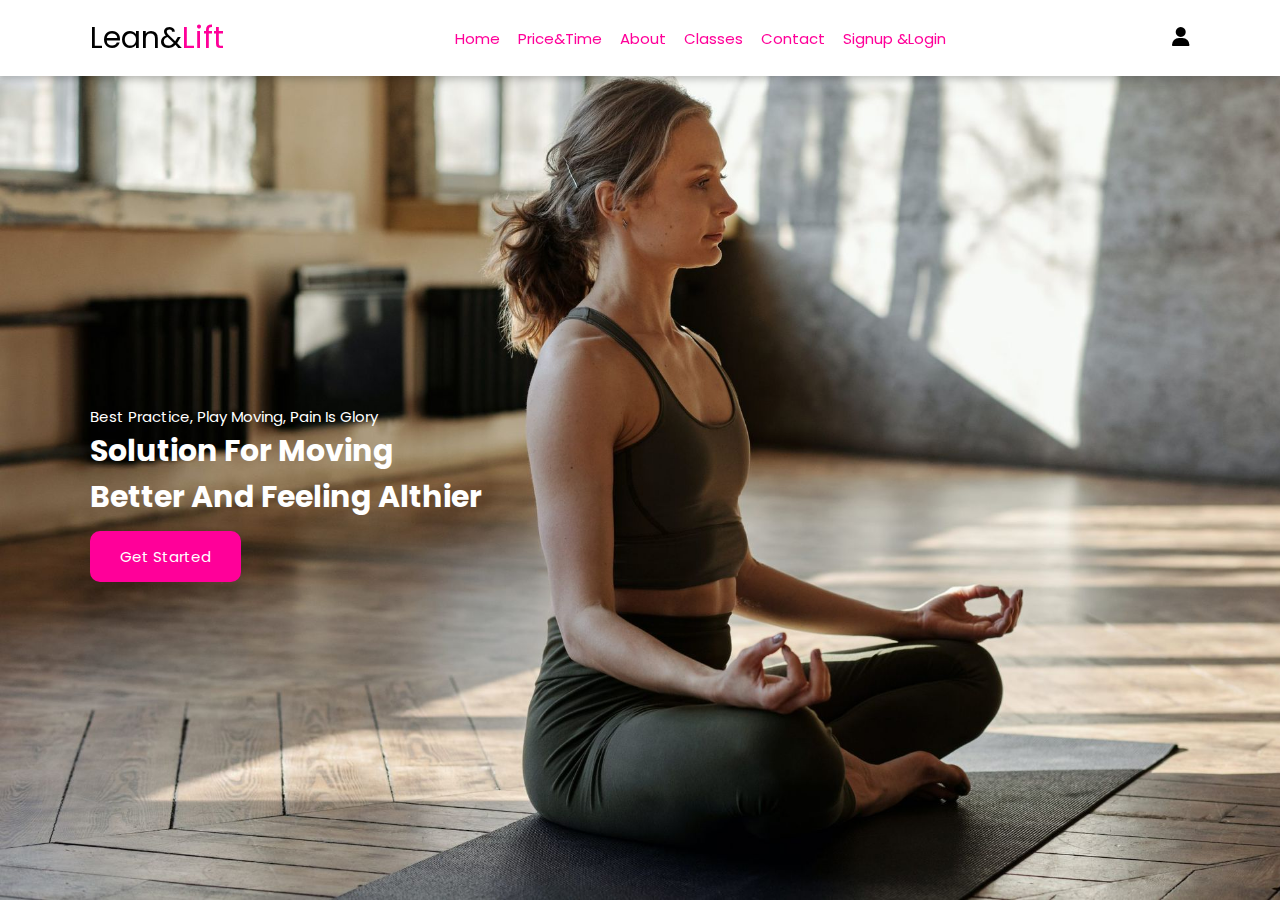
<file: index.html>
<!DOCTYPE html>
<html lang="en">

<head>
    <meta charset="UTF-8">
    <meta http-equiv="X-UA-Compatible" content="IE=edge"/>
    <meta name="viewport" content="width=device-width, initial-scale=1.0"/>
    <title>Document</title>
    <!--CSS Link-->
    <link rel="stylesheet" href="style5.css"/>
    <!--font awesome link-->
    <link rel="stylesheet" href="https://cdnjs.cloudflare.com/ajax/libs/font-awesome/6.5.1/css/all.min.css">
</head>
<body>
    <header class="header">
        <a href="" id="logo">Lean&<span>Lift</span></a>
   <!-------------Navbar----------->
        <nav class="navbar">
            <a href="" id="logo2">Lean&<span>Lift</span></a>
            <a href="index.html">Home</a>
            <a href="Price.html">Price&Time</a>
            <a href="About1.html">About</a>
            <a href="Classes.html">Classes</a>
            <a href="Contact.html">Contact</a>
            <a href="Sign &login.html">Signup &Login</a> 
        </nav>
        <div class="icons">
            <div id="search-form" class="fa-solid fa-user"></div>
            <div id="menu-bars" class="fas fa-bars"></div>

            <div class="form-search">
                <input type="search" placeholder="Search Here">
            </div>
        </div>
    </header>

    <!-- Background image -->

     <section class="background-imgaee">
      

        <div class="background-content">
            <p>Best Practice, play moving, pain is glory</p>
            <h2>Solution for moving
            <br>better and feeling Althier</h2>
           
            <a href="Sign &login.html">Get started</a>
        </div>
    </section>









    <script src="scriptt.js"></script>

</body>
</html>
</file>
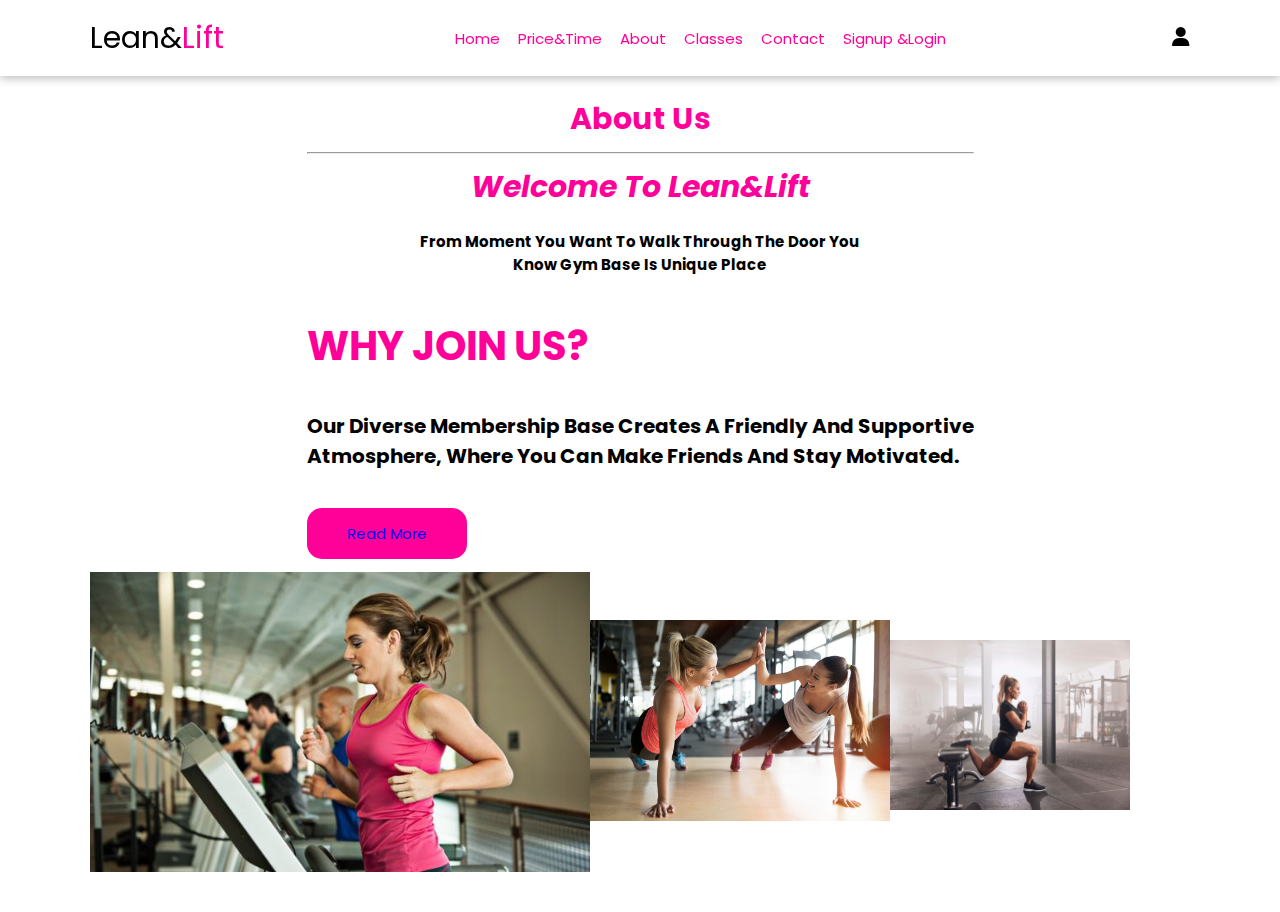
<file: About1.html>
<!DOCTYPE html>
<html lang="en">

<head>
    <meta charset="UTF-8">
    <meta http-equiv="X-UA-Compatible" content="IE=edge"/>
    <meta name="viewport" content="width=device-width, initial-scale=1.0"/>
    <title>Document</title>
    <!--CSS Link-->
    <link rel="stylesheet" href="style5.css"/>
    <!--font awesome link-->
    <link rel="stylesheet" href="https://cdnjs.cloudflare.com/ajax/libs/font-awesome/6.5.1/css/all.min.css">
</head>
<body style="overflow: scroll;">
    <header class="header">
        <a href="" id="logo">Lean&<span>Lift</span></a>

        <nav class="navbar">
            <a href="" id="logo2">Lean&<span>Lift</span></a>
            <a href="index.html">Home</a>
            <a href="Price.html">Price&Time</a>
            <a href="About1.html">About</a>
            <a href="Classes.html">Classes</a>
            <a href="Contact.html">Contact</a>
            <a href="Sign &login.html">Signup &Login</a>
        </nav>
        <div class="icons">
            <div id="search-form" class="fa-solid fa-user"></div>
            <div id="menu-bars" class="fas fa-bars"></div>

            <div class="form-search">
                <input type="search" placeholder="Search Here">
            </div>
        </div>
    </header>
    <!---------------About Us---------------->
    <div class="about1-us-main">
        <h1><br    >
            About Us</h1>

        <div class="main-about1">
            <div class="Inner-about1">
            <div class="inner-content">
           <hr><i> <h1><span>Welcome to Lean&</span><span>Lift</span></h1></i>
           <h1> <p class="unique">From moment you want to walk through the door you<br>
            know gym base is unique place</p></h1>
            <h2><p class="Lorem">WHY JOIN US?
                <br><p class="Join-us"> Our diverse membership base creates a friendly and supportive
                    <br>atmosphere, where you can make friends and stay motivated.
            </p></h2>

            <a href="#">Read More</a>
            </div>
        </div>
        <div class="Inner-about1 imgcontent">
            <img class="firstimg" src="Images/About/Gym2.jpeg" alt="" width="50%" height="90%">
        
            <div class="only-images">
            <img src="Images/About/Gym3.jpeg" alt="" width="50%" height="75%">
            <img src="Images/About/Gym1.jpeg" alt="" width="240px" height="170vh" valign="center"
             style="position: absolute; top: 630px;">
            </div>
            </div>
        </div>
    </div>
    <script src="scriptt.js"></script>
    </body>
    </html>
</file>
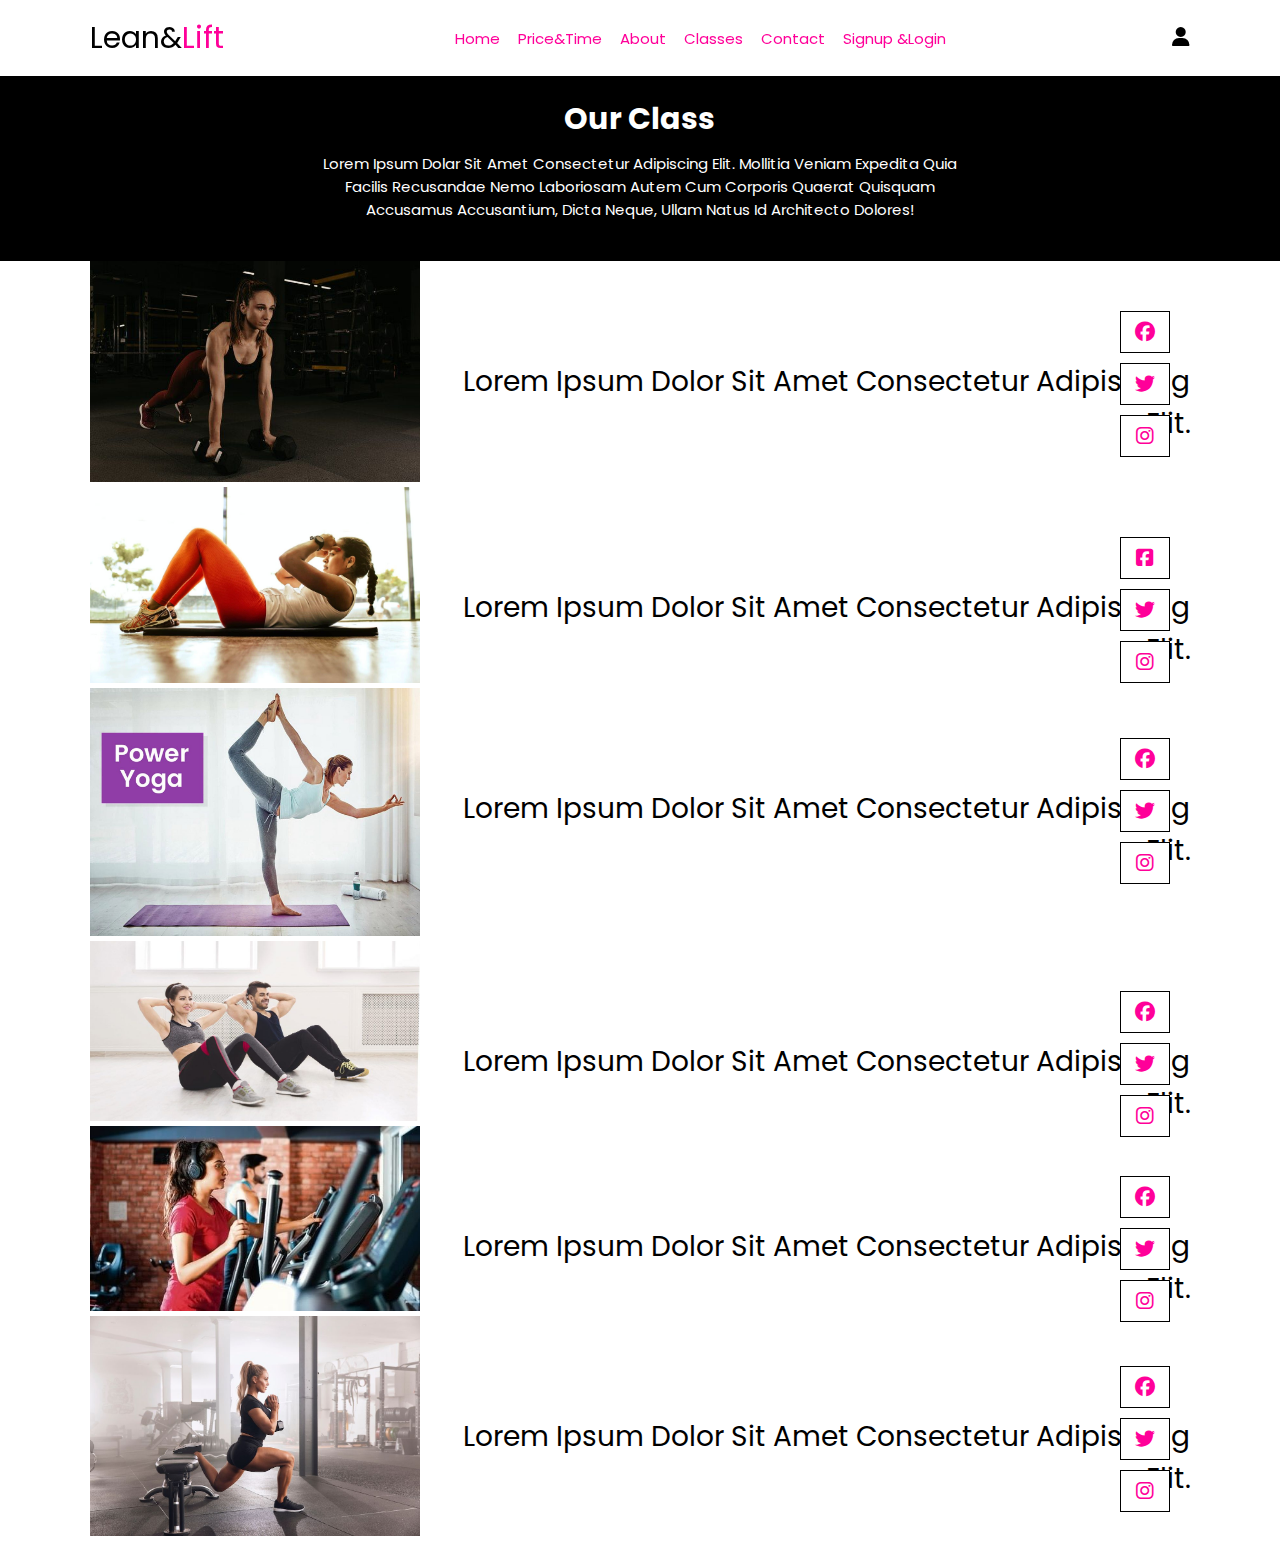
<file: Classes.html>
<!DOCTYPE html>
<html lang="en">

<head>
    <meta charset="UTF-8">
    <meta http-equiv="X-UA-Compatible" content="IE=edge"/>
    <meta name="viewport" content="width=device-width, initial-scale=1.0"/>
    <title>Document</title>
    <!--CSS Link-->
    <link rel="stylesheet" href="style5.css"/>
    <!--font awesome link-->
    <link rel="stylesheet" href="https://cdnjs.cloudflare.com/ajax/libs/font-awesome/6.5.1/css/all.min.css">
</head>
<body>
    <header class="header">
        <a href="" id="logo">Lean&<span>Lift</span></a>

        <nav class="navbar">
            <a href="" id="logo2">Lean&<span>Lift</span></a>
            <a href="index.html">Home</a>
            <a href="Price.html">Price&Time</a>
            <a href="About1.html">About</a>
            <a href="Classes.html">Classes</a>
            <a href="Contact.html">Contact</a>
            <a href="Sign &login.html">Signup &Login</a>
        </nav>
        <div class="icons">
            <div id="search-form" class="fa-solid fa-user"></div>
            <div id="menu-bars" class="fas fa-bars"></div>

            <div class="form-search">
                <input type="search" placeholder="Search Here">
            </div>
        </div>
    </header>
    <!----------------Classes Starts---------------->

    <div class="our-class">

        <div class="class-main-content">
            <h1>
                <br>Our Class
            </h1>
            
        <p>Lorem Ipsum dolar Sit Amet Consectetur Adipiscing Elit. Mollitia Veniam Expedita Quia Facilis Recusandae
             Nemo Laboriosam Autem Cum Corporis Quaerat Quisquam 
            Accusamus Accusantium, Dicta Neque, Ullam Natus Id Architecto Dolores!</p>
        </p> 
     </div> 
     </div>

     <div class="our-class-gallery">

        <div class="main-gallery">

            <div class="inner-galler">
            <img src="Images/classes/Gym24.jpeg" alt="">
            <p style="text-align: right;">Lorem Ipsum dolor sit amet consectetur adipisicing elit.</p>
            <div class="gallery-icons">
            <a class="fab fa-facebook"></a>
            <a class="fab fa-twitter"></a>
            <a class="fab fa-instagram"></a>
            </div>
            
            
            
            

          <div class="inner-galler">
            <img src="Images/classes/Gym16.jpeg" alt="">
            <p style="text-align: right;">Lorem Ipsum dolor sit amet consectetur adipisicing elit.</p>
            <div class="gallery-icons">
            <a class="fab fa-facebook-square"></a>
             <a class="fab fa-twitter"></a>
             <a class="fab fa-instagram"></a>
              </div>

         <div class="inner-galler">
            <img src="Images/classes/Gym17.jpeg" alt="">
            <p style="text-align: right;">Lorem Ipsum dolor sit amet consectetur adipisicing elit.</p>
             <div class="gallery-icons">
                  <a class="fab fa-facebook"></a>
                  <a class="fab fa-twitter"></a>
                  <a class="fab fa-instagram"></a>
                    </div>

         <div class="inner-galler">
            <img src="Images/classes/Gym8.jpeg" alt="">
            <p style="text-align: right;">Lorem Ipsum dolor sit amet consectetur adipisicing elit.</p>
             <div class="gallery-icons">
                  <a class="fab fa-facebook"></a>
                  <a class="fab fa-twitter"></a>
                  <a class="fab fa-instagram"></a>
                            </div>

         <div class="inner-galler">
            <img src="Images/classes/Gym21.jpeg" alt="">
            <p style="text-align: right;">Lorem Ipsum dolor sit amet consectetur adipisicing elit.</p>
            <div class="gallery-icons">
                  <a class="fab fa-facebook"></a>
                  <a class="fab fa-twitter"></a>
                  <a class="fab fa-instagram"></a>
                     </div>                 
               
         <div class="inner-galler">
              <img src="Images/classes/Gym10.jpeg" alt="">
              <p style="text-align: right;">Lorem Ipsum dolor sit amet consectetur adipisicing elit.</p>
              <div class="gallery-icons">
                  <a class="fab fa-facebook"></a>
                  <a class="fab fa-twitter"></a>
                  <a class="fab fa-instagram"></a>
                      </div>
                      </div>
                      </div>
                    </div>
          </div>
        </div>
         </div> 
     </div>

        
    </div>
    <script src="scriptt.js"></script>
    </body>
    </html>
</file>
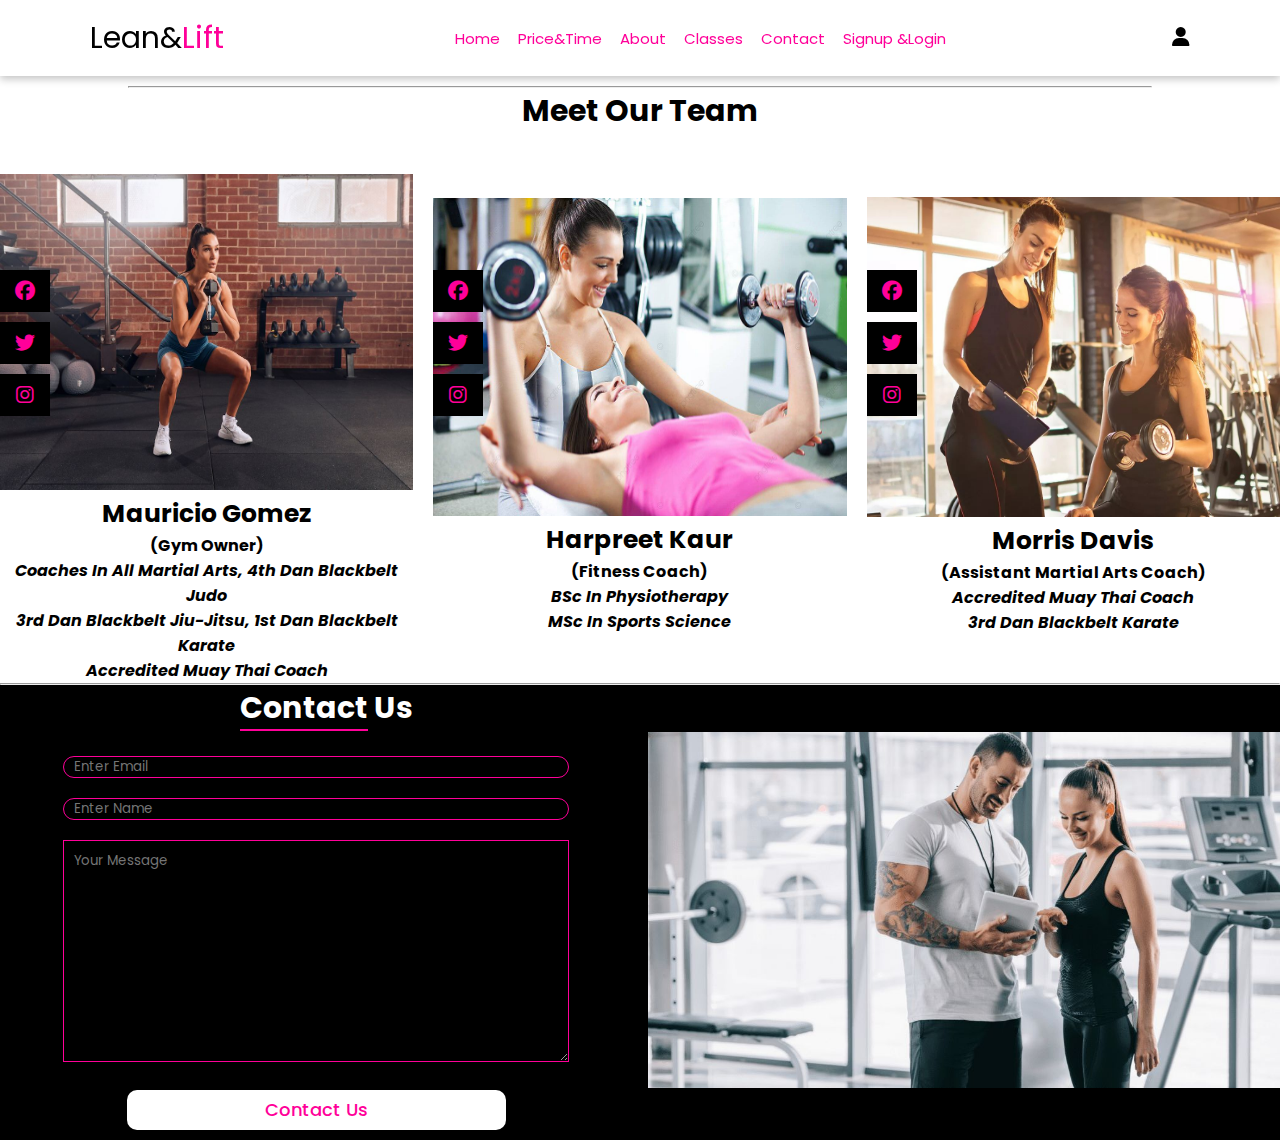
<file: Contact.html>
<!DOCTYPE html>
<html lang="en">

<head>
    <meta charset="UTF-8">
    <meta http-equiv="X-UA-Compatible" content="IE=edge"/>
    <meta name="viewport" content="width=device-width, initial-scale=1.0"/>
    <title>Document</title>
    <!--CSS Link-->
    <link rel="stylesheet" href="style5.css"/>
    <!--font awesome link-->
    <link rel="stylesheet" href="https://cdnjs.cloudflare.com/ajax/libs/font-awesome/6.5.1/css/all.min.css">
</head>
<body>
    <header class="header">
        <a href="" id="logo">Lean&<span>Lift</span></a>

        <nav class="navbar">
            <a href="" id="logo2">Lean&<span>Lift</span></a>
            <a href="index.html">Home</a>
            <a href="Price.html">Price&Time</a>
            <a href="About1.html">About</a>
            <a href="Classes.html">Classes</a>
            <a href="Contact.html">Contact</a>
            <a href="Sign &login.html">Signup &Login</a>
        </nav>
        <div class="icons">
            <div id="search-form" class="fa-solid fa-user"></div>
            <div id="menu-bars" class="fas fa-bars"></div>

            <div class="form-search">
                <input type="search" placeholder="Search Here">
            </div>
        </div>
    </header>

    <!--------------------Meet our team--------------------->
    <div class="our-team">
        <h1>
            <br><hr><u><pre>Meet Our Team</h1></div><u></pre>

        <div class="main-our-team">

            <div class="inner-team">
                <img src="Images/Contact/Gym12.jpeg" alt="" height="316px">
                <div class="team-icons">
                    <a class="fab fa-facebook"></a>
                    <a class="fab fa-twitter"></a>
                    <a class="fab fa-instagram"></a>
                     </div>
                    <h2>Mauricio Gomez</h2><h3>(Gym Owner)
                   <br><i> <h3>Coaches in all martial arts,
                        4th Dan Blackbelt judo 
                        <br>3rd Dan Blackbelt jiu-jitsu, 1st Dan blackbelt karate
                        <br>Accredited Muay Thai coach</i>
                    </h3>
             </div>

            <div class="inner-team">
                <img src="Images/Contact/Gym15.jpeg" alt="" height="318px">
                <div class="team-icons">
                    <a class="fab fa-facebook"></a>
                    <a class="fab fa-twitter"></a>
                    <a class="fab fa-instagram"></a></div>
                    <h2>Harpreet Kaur</h2>
                  <h3>(fitness coach)</b>
                    <br><i> BSc in Physiotherapy
                        <br>MSc in Sports science
                    <br><pre>         </pre> </h3></i>
             </div> 

             <div class="inner-team">
                <img src="Images/Contact/Gym14.jpeg" alt="" height="320px">
                <div class="team-icons">
                    <a class="fab fa-facebook"></a>
                    <a class="fab fa-twitter"></a>
                    <a class="fab fa-instagram"></a></div>
                    <h2>Morris Davis</h2>
                    <h3>(assistant martial arts coach)
                        <br><i>Accredited Muay Thai coach
                        <br> 3rd Dan Blackbelt karate
                        <br></pre>                
                         <br></pre>
                    </i></h3>
             </div>
             </div>
        </div>
    </div>
    <hr>
<!-------------------------------Contact Us Starts----------------------------------->
   <div class="main-content">

    <div class="main-inner-contact">
        <div class="inner-contact">
            <div class="contact-content">
                <h2><span>Contact</span> Us</h2>
            <input type="Email" placeholder="enter email">
            <input type="text" placeholder="enter Name">
            <textarea name="" id="" cols="30" rows="10" placeholder="Your Message"></textarea>
            <button class="btn-contact">contact us</button>
            </div>
        </div>
        <div class="inner-contact">
             
          <div class="Contact-im">
            <img src="Images/Contact/Gym13.jpeg" alt=""></div>
        </div>
    </div>
   </div>
   <script src="scriptt.js"></script>
</body>
</html>
































    </body>
    </html>
</file>
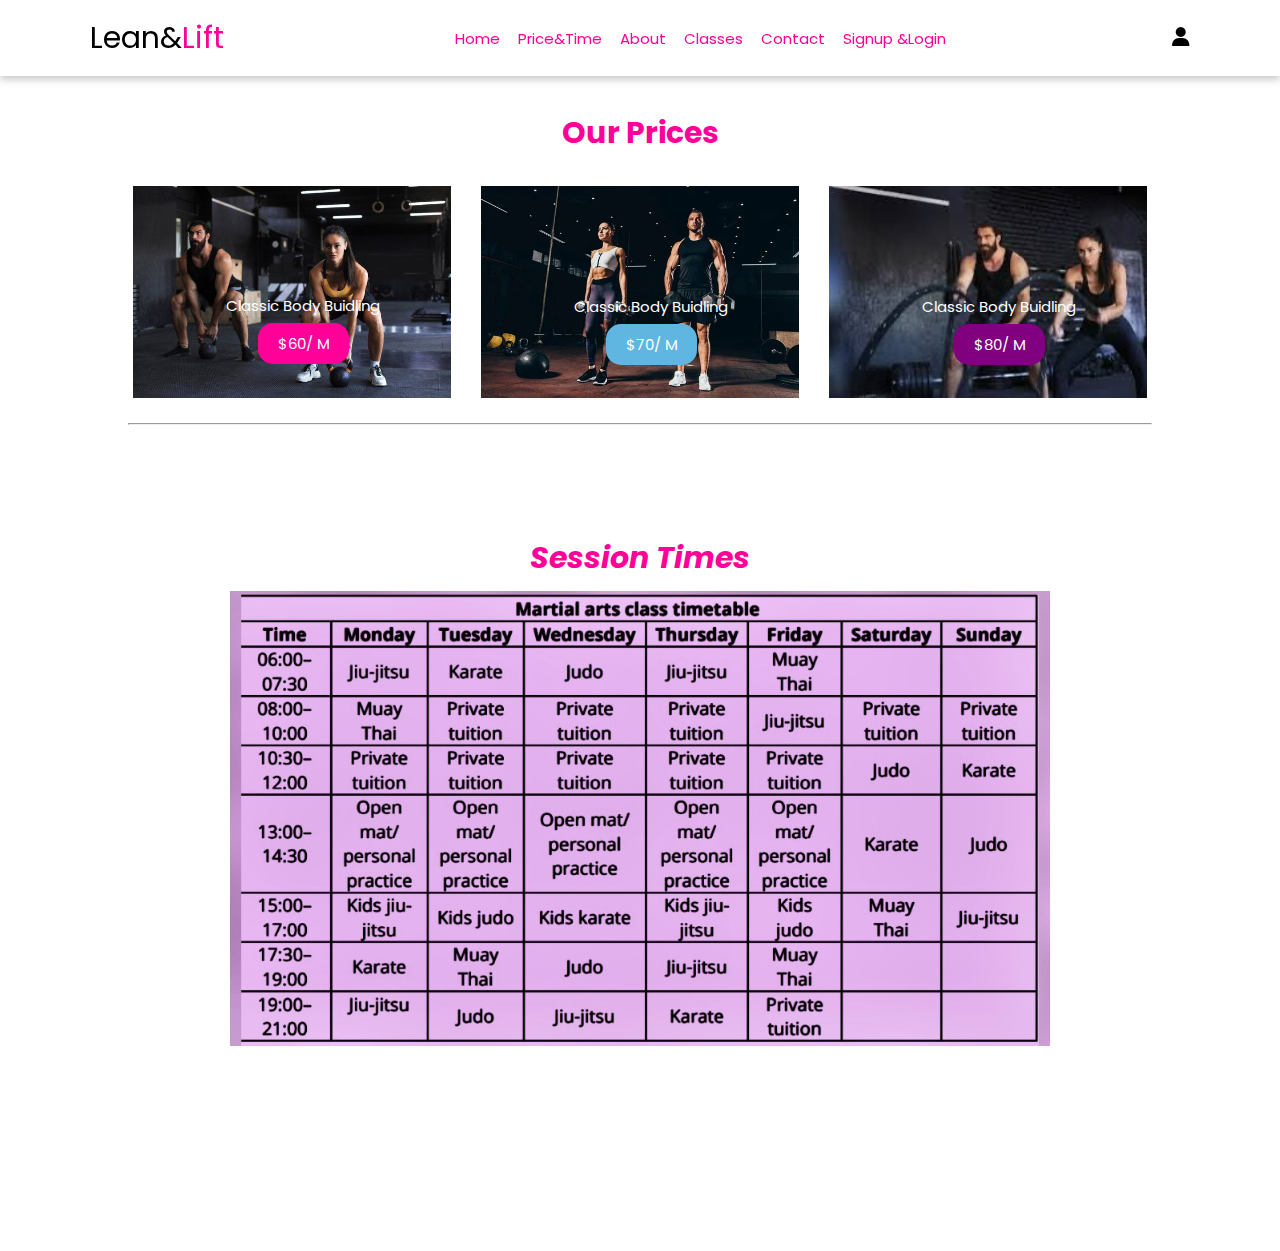
<file: Price.html>
<!DOCTYPE html>
<html lang="en">

<head>
    <meta charset="UTF-8">
    <meta http-equiv="X-UA-Compatible" content="IE=edge"/>
    <meta name="viewport" content="width=device-width, initial-scale=1.0"/>
    <title>Document</title>
    <!--CSS Link-->
    <link rel="stylesheet" href="style5.css"/>
    <!--font awesome link-->
    <link rel="stylesheet" href="https://cdnjs.cloudflare.com/ajax/libs/font-awesome/6.5.1/css/all.min.css">
</head>
<body>
    <header class="header">
        <a href="" id="logo">Lean&<span>Lift</span></a>

        <nav class="navbar">
            <a href="" id="logo2">Lean&<span>Lift</span></a>
            <a href="index.html">Home</a>
            <a href="Price.html">Price&Time</a>
            <a href="About1.html">About</a>
            <a href="Classes.html">Classes</a>
            <a href="Contact.html">Contact</a>
            <a href="Sign &login.html">Signup &Login</a>
        </nav>
        <div class="icons">
            <div id="search-form" class="fa-solid fa-user"></div>
            <div id="menu-bars" class="fas fa-bars"></div>

            <div class="form-search">
                <input type="search" placeholder="Search Here">
            </div>
        </div>
    </header>

    <!----------------------------Our prices starts----------------------------->

    <div class="main-prices-sec">
        <h1><u>Our Prices</h1></u>

        <div class="main-prices">

            <div class="inner-prices">
                <div class="inner-content">
                    <img src="Images/prices/Gym19.jpeg" alt="">

                    <div class="price-inner-content">
                        <p>Classic body buidling</p>
                        <a class="clasic1" href="#">$60/ M</a>
                    </div>
                </div>
            </div>
            
            <div class="inner-prices">
                <div class="inner-content">
                    <img src="Images/prices/Gym20.jpeg" alt="">
                    <div class="price-inner-content">
                        <p>Classic body buidling</p>
                        <a class="clasic2" href="#">$70/ M</a>
                    </div>
        </div>
    </div>
    
    <div class="inner-prices">
        <div class="inner-content">
            <img src="Images/prices/Gym21.jpeg" alt="">
            <div class="price-inner-content">
                <p>Classic body buidling</p>
                <a class="clasic3" href="#">$80/ M</a>
            </div>
            </div>

    </div>
    </div>
   <hr>
    <div class="main-prices-sec">
         <!------------------- Our Prices ends---------------------->

         <!----------------------Session Times------------------->
        <h1><i><u>Session Times</h1></u></i>
            <img src="Images/prices/Gym22.jpeg" width="100%px" height="60%">
            
            <script src="scriptt.js"></script>     
    </body>
    </html>
</file>
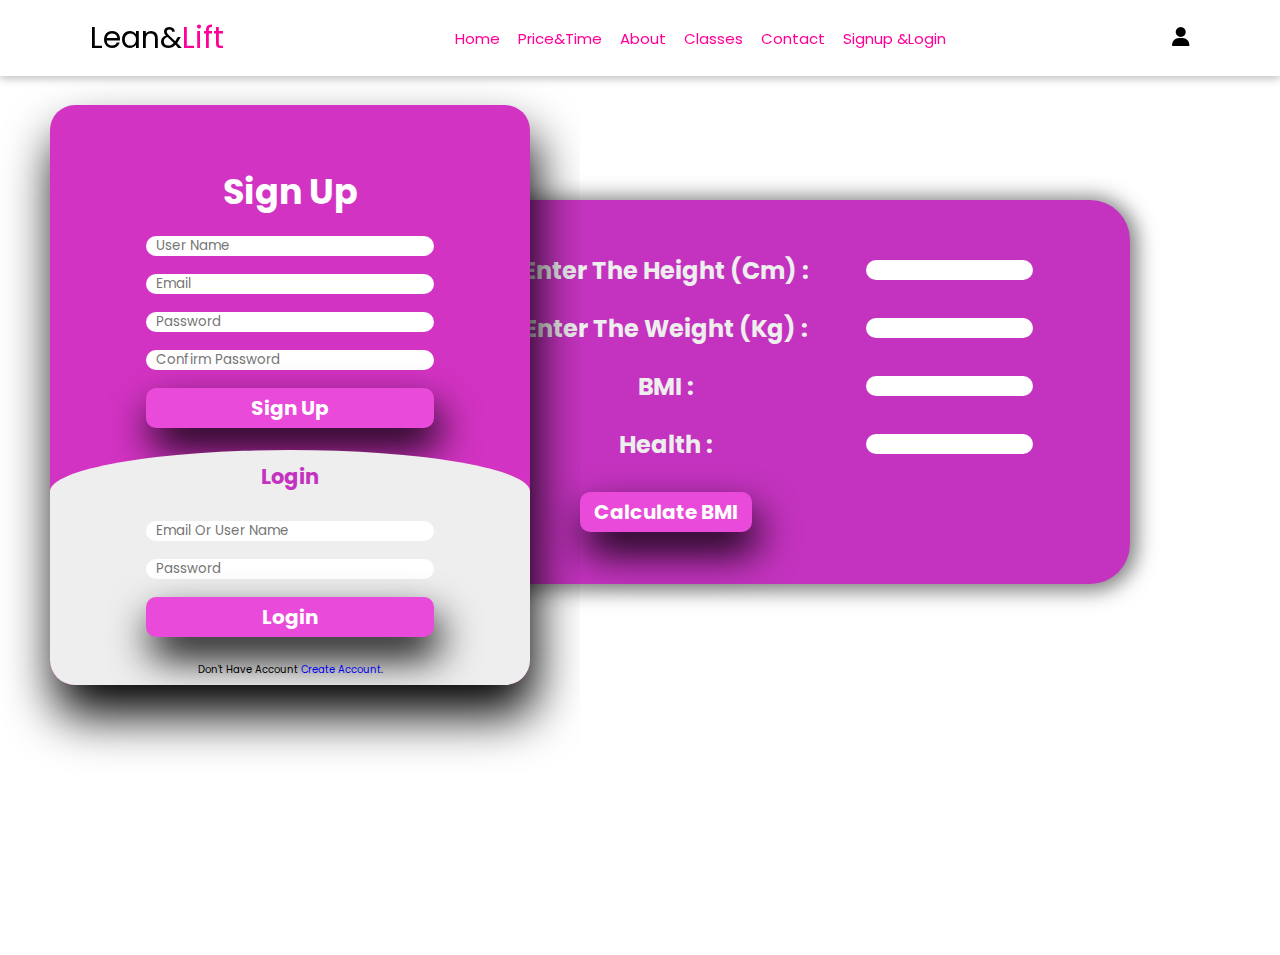
<file: Sign &login.html>
<!DOCTYPE html>
<html lang="en">

<head>
    <meta charset="UTF-8">
    <meta http-equiv="X-UA-Compatible" content="IE=edge"/>
    <meta name="viewport" content="width=device-width, initial-scale=1.0"/>
    <title>Document</title>
    <!--CSS Link-->
    <link rel="stylesheet" href="style5.css"/>
    <!--font awesome link-->
    <link rel="stylesheet" href="https://cdnjs.cloudflare.com/ajax/libs/font-awesome/6.5.1/css/all.min.css">
</head>
<body>
    <header class="header">
        <a href="" id="logo">Lean&<span>Lift</span></a>
   <!-------------Navbar----------->
        <nav class="navbar">
            <a href="" id="logo2">Lean&<span>Lift</span></a>
            <a href="index.html">Home</a>
            <a href="Price.html">Price&Time</a>
            <a href="About1.html">About</a>
            <a href="Classes.html">Classes</a>
            <a href="Contact.html">Contact</a>
            <a href="Sign &login.html">Signup &Login</a>
        </nav>
        <div class="icons">
            <div id="search-form" class="fa-solid fa-user"></div>
            <div id="menu-bars" class="fas fa-bars"></div>

            <div class="form-search">
                <input type="search" placeholder="Search Here">
            </div>
        </div>
    </header>
    </body>

    <!------------------Login & sign up--------------------->
    <body-1>
    <head>
        <title>Signup &Login Form</title>
    </head>
    
        <div class="main2">
            <input type="checked" id="chk" aria-hidden="true">

            <div class="signup">
                <form action="/">
                    <label for="chk" aria-hidden="true">Sign up</label>
                    <input type="text" name="text" placeholder="User name" required="">

                    <input type="email" name="email" id="" placeholder="Email" required="">
                    <input type="password" name="pswd" placeholder="password" id="" required="">
                    <input type="password" name="pswd" placeholder="Confirm password" id="" required="">
                   <button href="index.html">Sign up</button> 
                </form>
            </div>
            <div class="login">
                <form action="/">
                    <label for="chk" aria-hidden="true">Login</label>
                    <input type="email" name="email" id="" placeholder="Email Or User Name" required="">
                    <input type="password" name="password" id="" placeholder="password" required="">
                    <button href="index.html">Login</button>
                    <p>Don't have account <a href="index.html">Create account</a>.</p>

                </form>
            </div>
        </div>
    </body-1>
    <!-----------------------------BMI Calculator----------------------------------->
      
      <head>
       <script>
          function calc(){
            h=Number(document.getElementById("height").value);
            w=Number(document.getElementById("weight").value);
            h=h/100;
            bmi=Math.round(w/(h*h)*10)/10;
            document.getElementById("bmi").value=bmi;

            if (bmi<18.5) health="Underweight";
            else if (18.5<bmi && bmi<25) health="Normal weight";
            else if (25<bmi && bmi<30) health="Overweight";
            else health="Obesity";
            document.getElementById("health").value=health;
          }
          
        </script>
        </head>
        <table class="one">
            <tr><td> Enter The Height (cm) :</td><td><input id="height"></td></tr>
            <tr><td> Enter The Weight (kg) :</td><td><input id="weight"></td></tr>
            <tr><td>BMI :</td><td><input id="bmi"></td></tr>
            <tr><td>Health :</td><td><input id="health"></td></tr>
            <tr><td><button onclick="calc()">Calculate BMI</button></td></tr>
            
        </table>
        <script src="scriptt.js"></script>
     </body>
     </html>
</file>
<file: style5.css>
@import url('https://fonts.googleapis.com/css2?family=Open+Sans:ital,wght@0,600;0,700;1,400&family=Poppins:ital,wght@0,300;0,400;0,500;0,600;1,200&family=Roboto:ital,wght@0,300;0,400;0,500;0,700;1,700&display=swap');


:root{
    --mainrclr: #ff0099;
    --onhoverclr: #fff;
    --classback: #5EB6E1;
}
*{
    margin: 0;
    padding: 0;
    outline: none;
    text-decoration: none;
    transition: .2s;
    box-sizing: border-box;
    font-family: 'Poppins', sans-serif;
    text-transform: capitalize;
}
html{
    font-size: 62.5%;
    overflow-x: hidden;
}
.header{
    padding: 1.5rem 7%;
    display: flex;
    justify-content: space-between;
    align-items: center;
    position: fixed;
    left: 0;
    right: 0;
    top: 0%;
    background: #fff;
    box-shadow: rgba(0, 0, 0, 0.24) 0px 3px 8px;
    z-index: 1000;
}
#logo{
    color:black;
    font-size: 3rem;
}
#logo span{
    color: #ff0099;

}
/* Navbar Starts */
.navbar a{
    color: #ff0099;
    margin-left: 1.5rem;
    font-size: 1.5rem;
    position: relative;
}
.navbar a:hover{
    color: #000;
}
.navbar a:after{
    content: '';
    position: absolute;
    background: #000;
    top: 0;
    left: 0;
    width: 0;
    height: 2px;
    top: 100%;
    margin-top: 10px;
    transition: 1s;
}
.navbar a:hover::after{
    width: 100%;
}
.icons div{
    font-size: 2rem;
    margin-left: 1rem;
    cursor: pointer;
}
.icons div:hover{
    color: #ff0099;
}
#menu-bars{
    display: none;
}
.navbar.active{
    left: 0;
}
#logo2{
    display: none;
}
#logo2{
    font-size: 2.5rem;
    color: #000;
}
#logo2 span{
    color: #fff;
}
.form-search{
    width: 50%;
    position: absolute;
    top: 100%;
    padding: 1.5rem;
    right: -100%;
}
.form-search input{
    width: 100%;
    padding: 1.5rem;
    outline: none;
    border: 1px solid var(--mainrclr);
    border-radius: 15px;
}
.form-search.active{
    right: 2rem;
}
.background-imgaee{
    background: url('Images/Home/Gym5.jpeg');
    width: 100%;
    height: 100vh;
    margin-top:0 ;
    background-size: cover;
    background-repeat: no-repeat;
}

.background-content{
    position: absolute;
    top: 45%;
    padding-left: 7%;
}
.background-content p,h2{
    color: #fff;
}
.background-content p{
    font-size: 1.5rem;
}
.background-content h2{
    font-size: 30px;
    margin-bottom: 25px;
}
.background-content a{
    padding: 1.5rem 3rem;
    background-color: #ff0099;
    color: #fff;
    font-size: 1.5rem;
    border-radius: 10px;
} 
/* About Us starts */
.about1-us-main{
    flex: 1 1 300px;
    bottom: top;
    padding: 3rem 7%;
    font-size: 30px;
    position: relative;
    margin: 1rem 0;
}
.about1-us-main h1{
    color: #ff0099;
    font-size: 30px;
    text-align: center;
    margin-bottom: top;
    font-size: 30px;
    position: relative;
    margin: 1rem 0;
}
.main-about1{
    display: flex;
    justify-content: center;
    align-items: center;
    flex-wrap: wrap;
    gap: 20px;
}
.inner-about1{
    flex: 1 1 45rem;
    margin: 1rem 0;
}
.inner-content{
    padding: 0  .5rem;
}
.inner-content h2{
    color: #000;
    font-size: 30px;
    position: relative;
    margin: 1rem 0;
}
.inner-content h2 span::after{
    content: '';
    position: absolute;
    background: var(--mainrclr);
    top: 100%;
    left: 0;
    width: 20%;
    height: 2px;
}
.unique{
    color: #000;
    font-size: 1.5rem;
    margin: 2rem 0;
}
.Lorem{
    font-size: 4rem;
    margin: 4rem 0;
    margin-bottom: 35px;
    color: #ff0099;
}
.Join-us{
    font-size: 2rem;
    margin: 1rem 0;
    margin-bottom: 35px;
}
.inner-about1 img{
    width: 100%;
}
.inner-content a{
    padding: 1.5rem 4rem;
    background: var(--mainrclr);
    border-radius: 15px;
    font-size: 1.5rem;
}
.imgcontent{
    display: flex;
    align-items: center;
}
.firstimg{
    height: 300px;
    object-fit: cover;
}
.only-images{
    margin-top: 10px;
}

/* Our Prices */
.main-prices-sec{
    padding: 10rem 10%;
    
    
}
.main-prices-sec h1{
    font-size: 45px;
    color: #ff0099;
    text-align: center;
    margin-top: 0%;
    font-size: 30px;
    position: relative;
    margin: 1rem 0;
}
.main-prices{
    padding: 2rem 0;
    display: flex;
    justify-content: center;
    align-items: center;
    flex-wrap: wrap;
    gap: 20px;
}
.inner-prices{
    flex: 1 1 300px;
    position: relative;
}
.inner-prices .inner-content img{
    width: 100%;
}
.price-inner-content {
    position: absolute;
    color: #fff;
    top: 50%;
    left: 30%;
}
.price-inner-content p{
    margin-bottom: 15px;
    font-size: 1.5rem;
}
.price-inner-content a{
    font-size: 1.5rem;
}
.price-inner-content{
    text-align: center;
}
.inner-content .clasic1{
    padding: 1rem 2rem;
    background: #ff0099;
    color: #fff;
}
.inner-content .clasic2{
    padding: 1rem 2rem;
    background: #5EB6E1;
    color: #fff;
}
.inner-content .clasic3{
    padding: 1rem 2rem;
    background: purple;
    color: #fff;
}
/* Classes Starts */
.our-class{
    padding: 4rem 7%;
    background: #000;
    display: flex;
    justify-content: center;
    align-items: center;
    margin-bottom: top;
    
}
.class-main-content{
    width: 60%;
}
.class-main-content h1{
    font-size: 30px;
    text-align: center;
    color: #fff;
    position: relative;
    margin: 1rem 0;
}
h1{
    position: absolute;
    top: 0;
}
.class-main-content p{
    color: #fff;
    font-size: 1.5rem;
    text-align: center;
}
.our-class-gallery{
    padding: 0 7%;
}
.main-gallery{
    display: flex;
    justify-content: center;
    align-items: center;
    flex-wrap: wrap;
    gap: 15px;
    padding-bottom: 2.5rem;
}
.inner-galler{
    flex: 1 1 300px;
    position: relative;
}
.inner-galler img{
    width: 30%;
    margin-left: auto;
}
/*.inner-galler i{
    font-size: 3rem;
    position: absolute;
    top: 10rem;
    right: 2rem;
    display: flex;
    flex-direction: column;
}*/
.inner-galler p{
    font-size: 28px;
    top: 100px;
    left: 31%;
    position: absolute;
    

    
}
.gallery-icons{
    width: 5rem;
    height: 5rem;
    line-height: 5rem;
    position: absolute;
    top: 5rem;
    right: 2rem;
    height: 50%;
    width: 5rem;
    height: 5rem;
    line-height: 5rem;
    position: absolute;
    top: 5rem;
    right: 2rem;
    height: 50%;
}
.gallery-icons a{
    display: block;
    background: #fff;
    border: 1px solid black;
    margin-bottom: 1rem;
    font-size: 2rem;
    text-align: center;
    padding: 1rem;
    
    transition: 1s;
    cursor: pointer;
    color: #ff0099;

}
.inner-galler:hover .gallery-icons a{
    opacity: 1;
}

/* Our Contact */
.our-team{
    padding: 3rem 10%;
}
.our-team h1{
    color: #000;
    font-size: 30px;
    text-align: center;
    margin-bottom: 15px;
    font-size: 30px;
    position: relative;
    margin: 1rem 0;
}
.main-our-team{
    display: flex;
    justify-content: center;
    align-items: center;
    flex-wrap: wrap;
    gap: 20px;
}
.inner-team{
    flex: 1 1 300px;
}
.inner-team img{
    width: 100%;
}
.team-icons{
    position: absolute;
    top: 27rem;
    width: 5rem;
    height: 5rem;
    line-height: 5rem; 
}
.team-icons a{
    display:block;
    background: #000;
    border: 1px solid #000;
    margin-bottom: 1rem;
    font-size: 2rem;
    text-align: center;
    padding: 1rem;
    right: 10%;
    
    transition: 1s;
    cursor: pointer;
    color: #ff0099;
}
.inner-team h2{
    color: #000;
    font-size: 25px;
    text-align: center;
}

.inner-team h3{
    color: #000;
    font-size: 16px;
    text-align: center;
}
.inner-galler:hover .gallery-icons a{
    opacity: 1;
}
/* Contact Us */
.main-contact{
    padding: 4rem 7%;
}
.main-inner-contact{
    display: flex;
    justify-content: center;
    align-items: center;
    gap: 15px;
    flex-wrap: wrap;
    background: #000;
}
.inner-contact{
    flex: 1 1 45rem;
    
}
.inner-contact .Contact-im img{
     width: 100%;
}
.contact-content {
    display: flex;
    justify-content: center;
    align-items: center;
    flex-direction: column;
}
.contact-content h2{
    font-size: 30px;
    color: #fff;
    margin-bottom: 15px;
    margin-left: 2rem;
}
.contact-content h2 span{
    position: relative;
}
.contact-content h2 span:after{
    content: '';
    position: absolute;
    top: 100%;
    left: 0;
    background: #ff0099;
    width: 100%;
    height: 2px;
}
.contact-content input{
    width: 80%;
    padding: 1rem;
    margin: 1rem;
    border: 1px solid var(--mainrclr);
    background: #000;
}
.contact-content textarea{
    width: 80%;
    padding: 1rem;
    margin: 1rem;
    border: 1px solid var(--mainrclr);
    background: #000;
}
.btn-contact{
    padding: 0.8rem 1rem;
    font-size: 18px;
    line-height: 18px;
    font-weight: 500;
    background-color: #fff;
    color: #ff0099;
    border: none;
    outline: none;
    cursor: pointer;
}
/*Login & sign up*/
body-1 {
    margin: 55px auto;
    padding: 50px;
    display:flex;
    justify-content: right;
    align-items: right;
    min-height: 100vh;
    font-family: sans-serif;
    margin-bottom: 150px;
    overflow: scroll;
    position: absolute;
    
    
}
.main2 {
    width: 480px;
    height: 580px;
    background: rgb(211, 51, 195);
    overflow: hidden;
    border-radius: 25px;
    box-shadow: 5px 30px 50px black;
}
#chk {
    display: none;
}
.signup {
    position: relative;
    width: 100%;
    height: 100%;
}
label {
    color: #fff;
    font-size: 35px;
    justify-content: center;
    display: flex;
    margin: 60px;
    font-weight: bold;
    cursor: pointer;
    transition: .5s ease-in-out;
    margin-bottom: 10px;
}
input {
    width: 60%;
    height: 20px;
    background: #fff;
    justify-content: center;
    display: flex;
    margin: 18px auto;
    padding: 10px;
    border: none;
    outline: none;
    border-radius: 50px;
}
button {
    width: 60%;
    height: 40px;
    margin: 10px auto;
    justify-content: center;
    display: block;
    color: #fff;
    background: rgb(233, 74, 217);
    font-size: 20px;
    font-weight: bold;
    margin-top: 18px;
    outline: none;
    border: none;
    border-radius: 10px;
    transition: .3s ease-in;
    cursor: pointer;
    box-shadow: 5px 20px 40px black;
}
button:hover {
    background: rgb(211, 51, 195);
}
.login {
    height: 500px;
    background: #eee;
    border-radius: 60% / 10%;
    transform: translateY(-355px);
    transition: .8s ease-in-out;
}
.login label {
    color: #c433bf;
    transform: scale(.6);
}
.login p {
    text-align: center;
    padding: 15px;
}
#chk:checked ~ .login {
    transform: translateY(-200px);
}
#chk:checked ~ .login label {
    transform: scale(1);
}
#chk:checked ~ .signup label {
    transform: scale(0.6);
}
/*BMI Calcolator*/
/*

}
.box{
    width: 600px;
    background: #fff;
    border-radius: 12px;
    text-align: center;
    box-shadow: 2px 2px 20px 5px rgba(0, 0, 0, 0.5);
    float: right;
    margin-right: 100px;
}*/
.one{
    max-width: 1000px;
    margin: 200px auto;
    padding: 40px;
    background-color: #c433bf;
    border-radius: 40px;
    float: right;
    margin-right: 150px;
    box-shadow: 2px 2px 20px 5px rgba(0, 0, 0, 0.5);
    font-weight: bold;

}
.one td {
    margin-top: 0;
    margin-bottom: 30px;
    font-size: 24px;
    color: #eee;
    text-align: center;
}











@keyframes slid {
    0%{
        background-image: url('Images/Home/Gym9.jpeg');
    }
    33%{
        background-image: url('Images/About/Gym2.jpeg');
    }
}






















@media (max-width:767px){
    html{
        font-size: 55%;
    }
    .header{
        padding: 2rem;
    }
    #menu-bars{
        display: initial;
    }
    .navbar{
        position: absolute;
        top: 0%;
        left: -100%;
        background: #ff0099;
        width: 30rem;
        height: 100vh;
    }
    .navbar a{
        display: block;
        font-size: 1.5rem;
        color: #fff;
        margin: 1rem;
        padding: 1rem;
    }
    #logo2{
        display: block;
    }
    .form-search{
        width: 90%;
    }
    .background-imgaee{
        background:  url(Images/About/Gym2.jpeg);
        width: 100%;
        background-position: right ;
    }
    .background-content{
        padding: 5rem 1rem;
        background: rgba(0, 0, 0, 0.8);
        position: absolute;
        top: 30%;
        padding-left: 7%;
    }
    .imgcontent{
        flex-direction: column;
    }
    .inner-content a{
        margin-bottom: 20px;
    }
    .inner-about1{
        padding: 2rem 0;
    }
}
</file>
